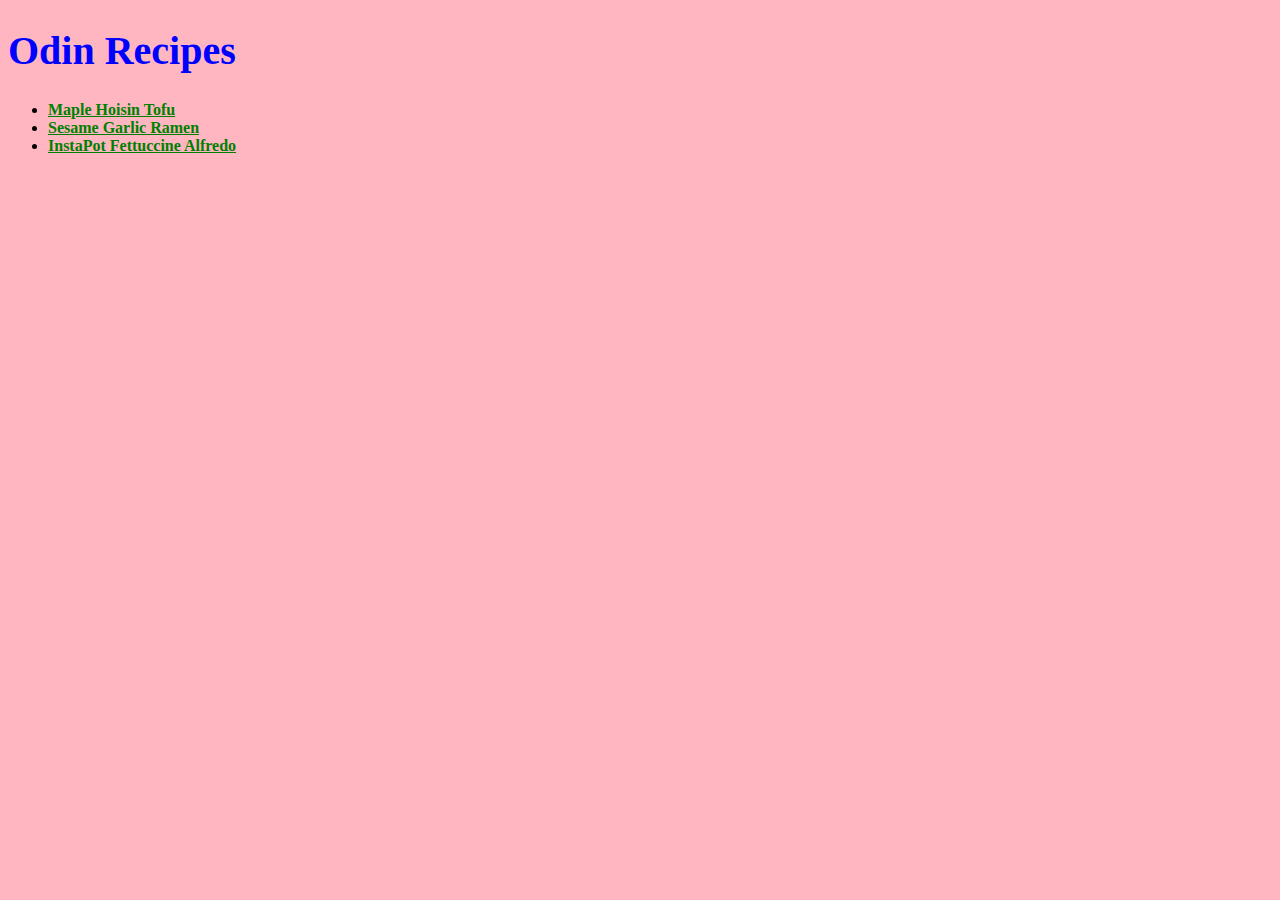
<file: index.html>
<!DOCTYPE html>
<html lang="en">
    <head>
        <meta charset="UTF-8">
        <link rel="stylesheet" href="style.css">
        <title>Recipe Project</title>
    </head>
    <body class="background">
        <h1 class="title">Odin Recipes</h1>
        <ul>
            <li><a class="text" href="recipes/HoisinTofu.html">Maple Hoisin Tofu</a></li>
            <li><a class="text" href="recipes/SesameRamen.html">Sesame Garlic Ramen</a></li>
            <li><a class="text" href="recipes/Alfredo.html">InstaPot Fettuccine Alfredo</a></li>
        </ul>
    </body>
</html>
</file>
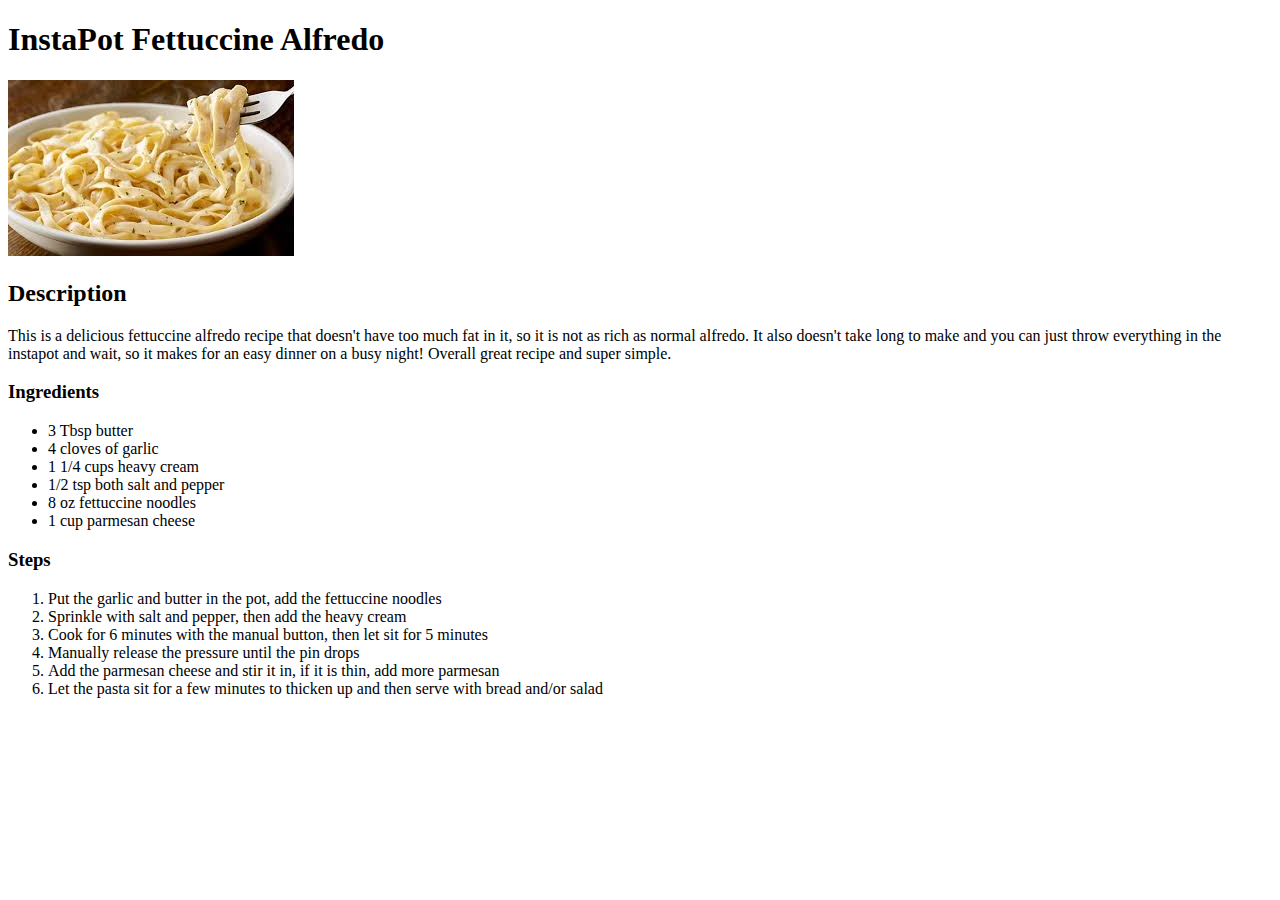
<file: recipes/Alfredo.html>
<!DOCTYPE html>
<html lang="en">
<head>
    <meta charset="UTF-8">
    <title>InstaPot Fettuccine Alfredo</title>
</head>
<body>
    <h1>InstaPot Fettuccine Alfredo</h1>
    <img src="../images/Fettuccine.jpeg" alt="A nice bowl of fettuccine alfredo">
    <h2>Description</h2>
    <p>This is a delicious fettuccine alfredo recipe that doesn't have too much fat in it, so it is not as rich as normal alfredo.
        It also doesn't take long to make and you can just throw everything in the instapot and wait, so it makes for an easy dinner
        on a busy night! Overall great recipe and super simple.</p>
    <h3>Ingredients</h3>
    <ul>
        <li>3 Tbsp butter</li>
        <li>4 cloves of garlic</li>
        <li>1 1/4 cups heavy cream</li>
        <li>1/2 tsp both salt and pepper</li>
        <li>8 oz fettuccine noodles</li>
        <li>1 cup parmesan cheese</li>
    </ul>
    <h3>Steps</h3>
    <ol>
        <li>Put the garlic and butter in the pot, add the fettuccine noodles</li>
        <li>Sprinkle with salt and pepper, then add the heavy cream</li>
        <li>Cook for 6 minutes with the manual button, then let sit for 5 minutes</li>
        <li>Manually release the pressure until the pin drops</li>
        <li>Add the parmesan cheese and stir it in, if it is thin, add more parmesan</li>
        <li>Let the pasta sit for a few minutes to thicken up and then serve with bread and/or salad</li>
    </ol>
</body>
</html>
</file>
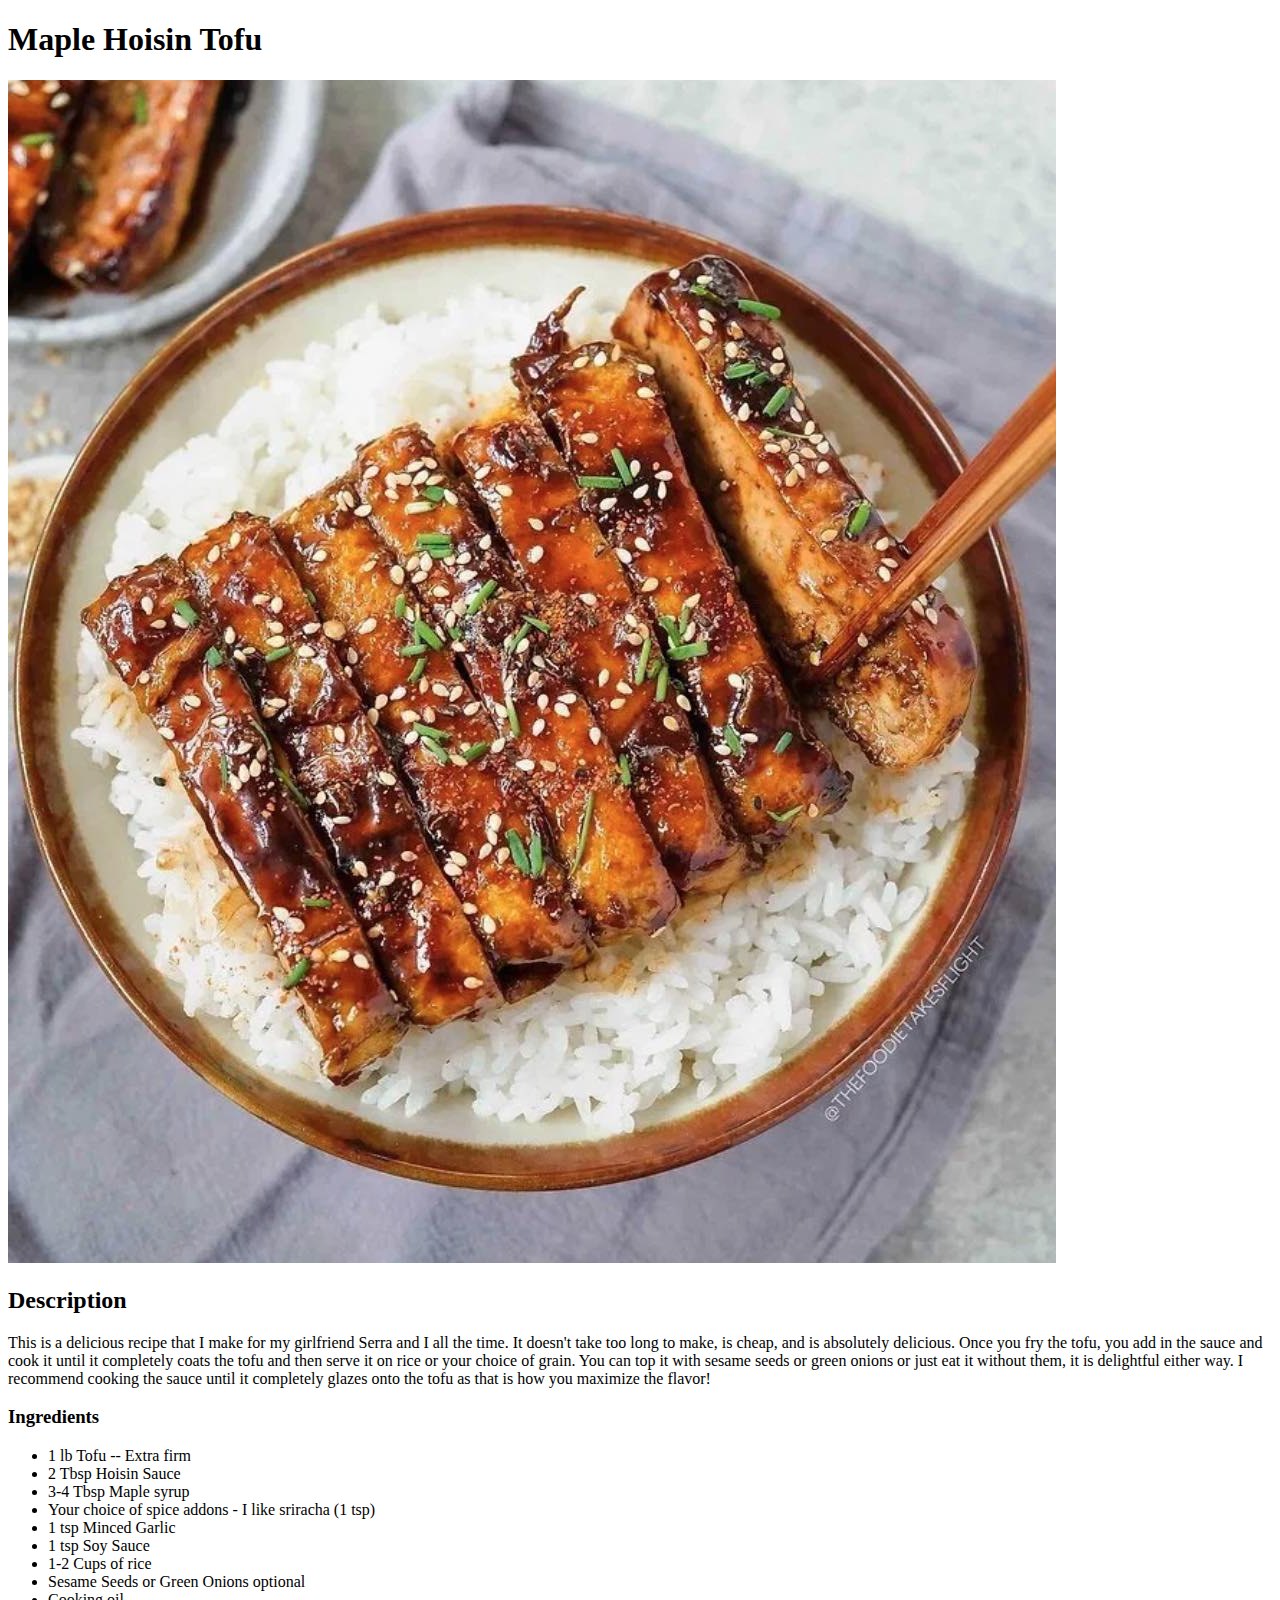
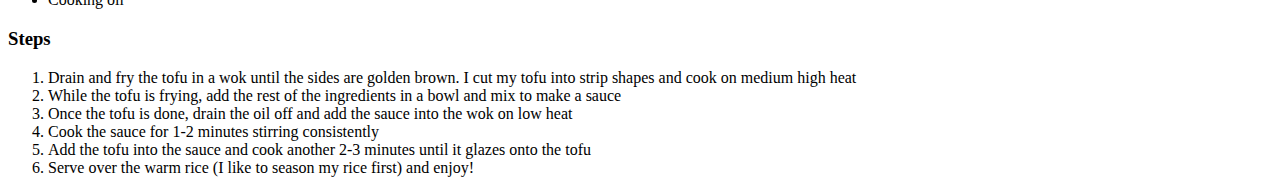
<file: recipes/HoisinTofu.html>
<!DOCTYPE html>
<html lang="en">
  <head>
    <meta charset="UTF-8">
    <title>Maple Hoisin Tofu</title>
  </head>
  <body>
     <h1>Maple Hoisin Tofu</h1>
     <img src="../images/maple-hoisin-tofu.jpg" alt="Maple Hoisin Tofu">
     <h2>Description</h2>
     <p>This is a delicious recipe that I make for my girlfriend Serra and I all the time. It doesn't take too long to make, is cheap,
        and is absolutely delicious. Once you fry the tofu, you add in the sauce and cook it until it completely coats the tofu and
        then serve it on rice or your choice of grain. You can top it with sesame seeds or green onions or just eat it without them,
        it is delightful either way. I recommend cooking the sauce until it completely glazes onto the tofu as that is how you maximize
        the flavor!</p>
     <h3>Ingredients</h3>
     <ul>
        <li>1 lb Tofu -- Extra firm</li>
        <li>2 Tbsp Hoisin Sauce</li>
        <li>3-4 Tbsp Maple syrup</li>
        <li>Your choice of spice addons - I like sriracha (1 tsp)</li>
        <li>1 tsp Minced Garlic</li>
        <li>1 tsp Soy Sauce</li>
        <li>1-2 Cups of rice</li>
        <li>Sesame Seeds or Green Onions optional</li>
        <li>Cooking oil</li>
     </ul>
     <h3>Steps</h3>
     <ol>
        <li>Drain and fry the tofu in a wok until the sides are golden brown. I cut my tofu into strip shapes and cook on medium high heat </li>
        <li>While the tofu is frying, add the rest of the ingredients in a bowl and mix to make a sauce</li>
        <li>Once the tofu is done, drain the oil off and add the sauce into the wok on low heat</li>
        <li>Cook the sauce for 1-2 minutes stirring consistently</li>
        <li>Add the tofu into the sauce and cook another 2-3 minutes until it glazes onto the tofu</li>
        <li>Serve over the warm rice (I like to season my rice first) and enjoy!</li>
     </ol>
  </body>
</html>
</file>
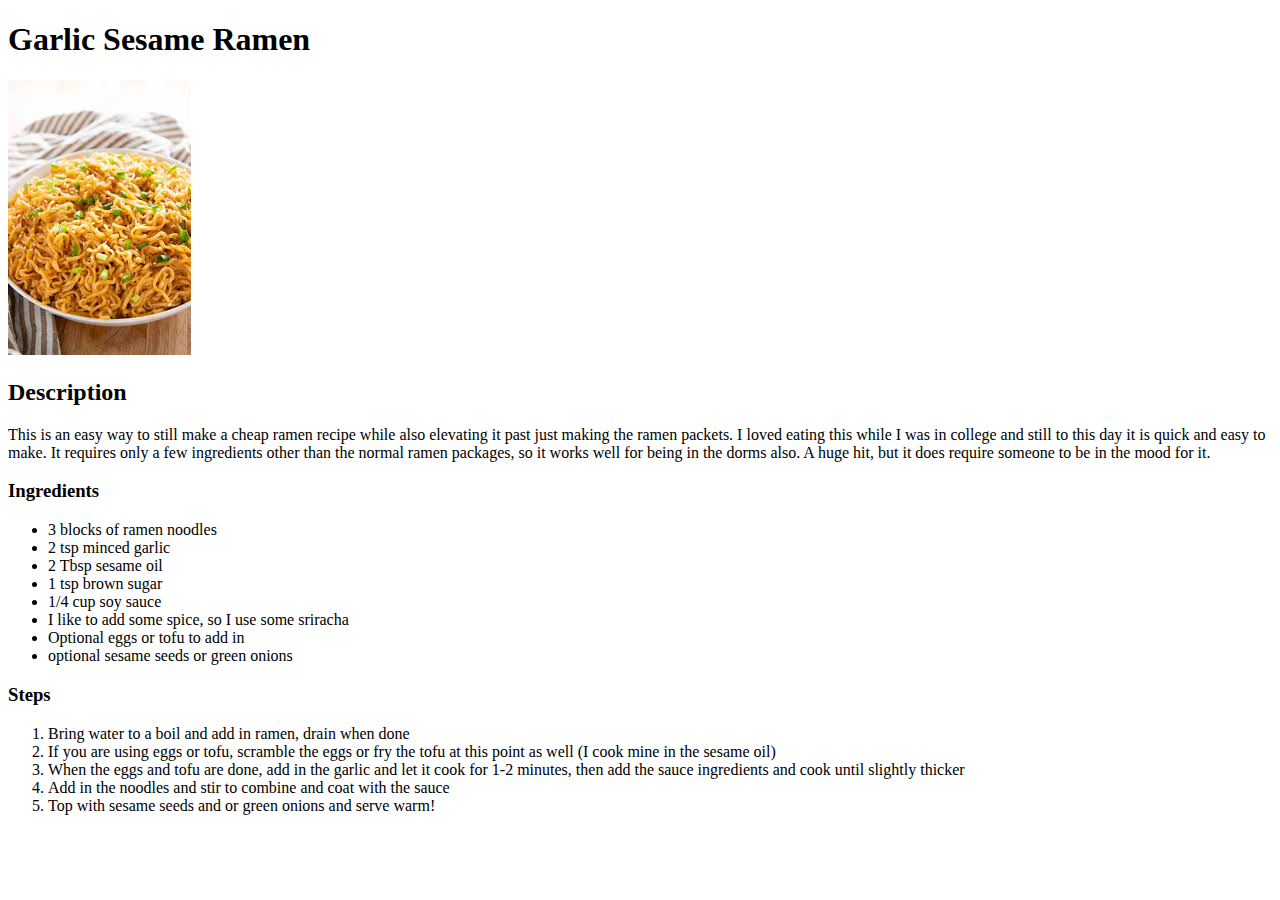
<file: recipes/SesameRamen.html>
<!DOCTYPE html>
<html lang="en">
<head>
    <meta charset="UTF-8">
    <title>Garlic Sesame Ramen</title>
</head>
<body>
    <h1>Garlic Sesame Ramen</h1>
    <img src="../images/GarlicSesameRamen.jpeg" alt="Garlic Sesame Ramen picture">
    <h2>Description</h2>
    <p>
        This is an easy way to still make a cheap ramen recipe while also elevating it past just making the ramen packets. I loved eating this
        while I was in college and still to this day it is quick and easy to make. It requires only a few ingredients other than the normal ramen
        packages, so it works well for being in the dorms also. A huge hit, but it does require someone to be in the mood for it. 
    </p>
    <h3>Ingredients</h3>
    <ul>
        <li>3 blocks of ramen noodles</li>
        <li>2 tsp minced garlic</li>
        <li>2 Tbsp sesame oil</li>
        <li>1 tsp brown sugar</li>
        <li>1/4 cup soy sauce</li>
        <li>I like to add some spice, so I use some sriracha</li>
        <li>Optional eggs or tofu to add in</li>
        <li>optional sesame seeds or green onions</li>
    </ul>
    <h3>Steps</h3>
    <ol>
        <li>Bring water to a boil and add in ramen, drain when done</li>
        <li>If you are using eggs or tofu, scramble the eggs or fry the tofu at this point as well (I cook mine in the sesame oil)</li>
        <li>When the eggs and tofu are done, add in the garlic and let it cook for 1-2 minutes, then add the sauce ingredients and cook until slightly thicker</li>
        <li>Add in the noodles and stir to combine and coat with the sauce</li>
        <li>Top with sesame seeds and or green onions and serve warm!</li>
    </ol>
</body>
</html>
</file>
<file: style.css>
.background{
    background-color: lightpink;
}

.text{
    color:green;
    font-weight: bold;
}

.title{
    color:blue;
    font-size: 40px;
}
</file>
